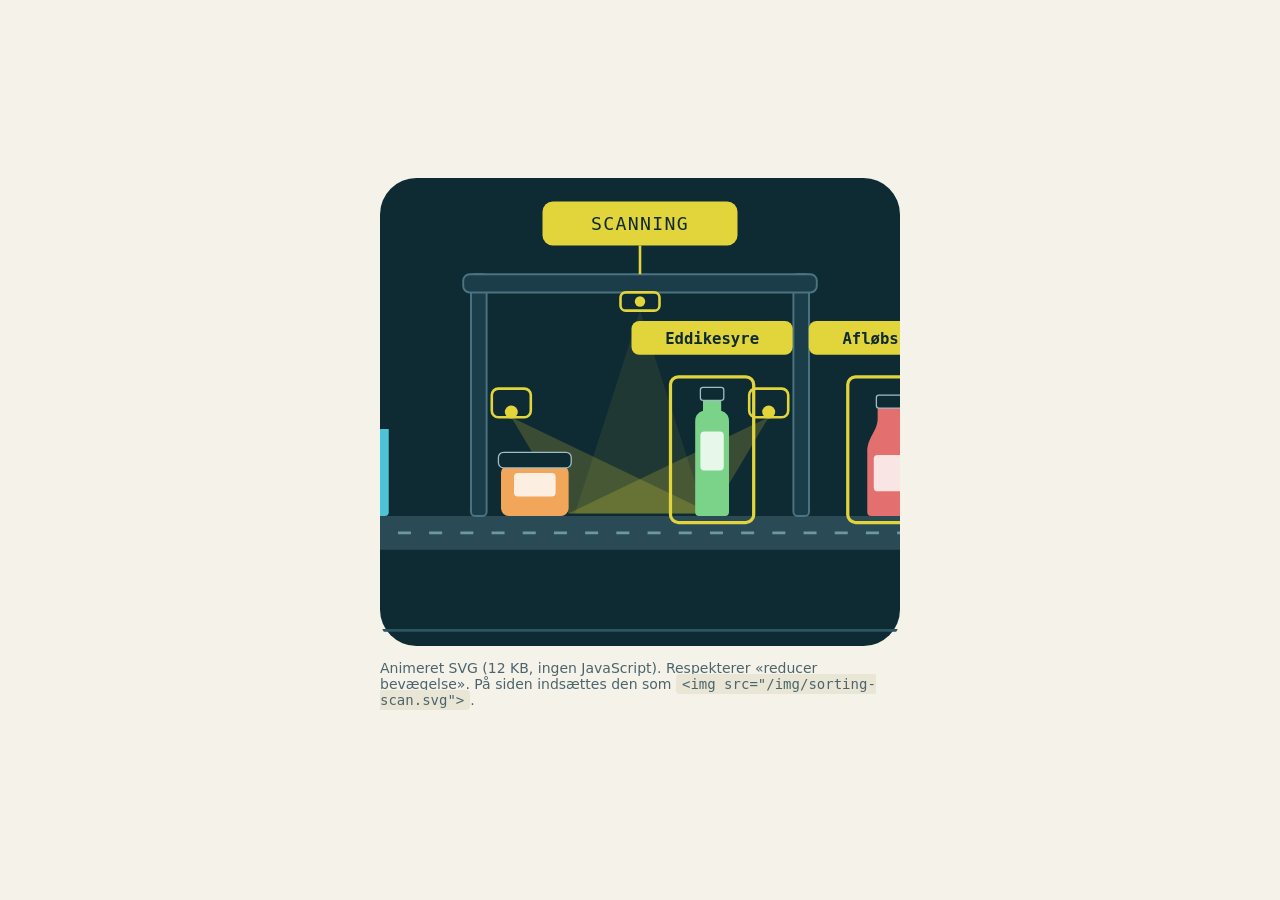
<file: brand/sorting-scan-demo.html>
<!doctype html>
<html lang="da">
<head>
<meta charset="utf-8">
<meta name="viewport" content="width=device-width, initial-scale=1">
<title>Animeret scanning – demo</title>
<style>
  body { margin: 0; min-height: 100vh; display: grid; place-items: center; background: #F4F2E9; font-family: system-ui, sans-serif; color: #0E2A33; }
  main { width: min(520px, 92vw); }
  img { width: 100%; height: auto; display: block; border-radius: 28px; }
  p { font-size: 14px; color: #4D646C; }
  code { background: #E9E6D6; padding: 2px 6px; border-radius: 4px; }
</style>
</head>
<body>
<main>
  <img src="../static/img/sorting-scan.svg" width="400" height="360"
       alt="Animation af automatisk sortering: produkter kører gennem en scanzone med tre kameraer, og navnet sættes på, når produktet er halvvejs gennem scanningen">
  <p>Animeret SVG (12 KB, ingen JavaScript). Respekterer «reducer bevægelse».
     På siden indsættes den som <code>&lt;img src="/img/sorting-scan.svg"&gt;</code>.</p>
</main>
</body>
</html>
</file>
